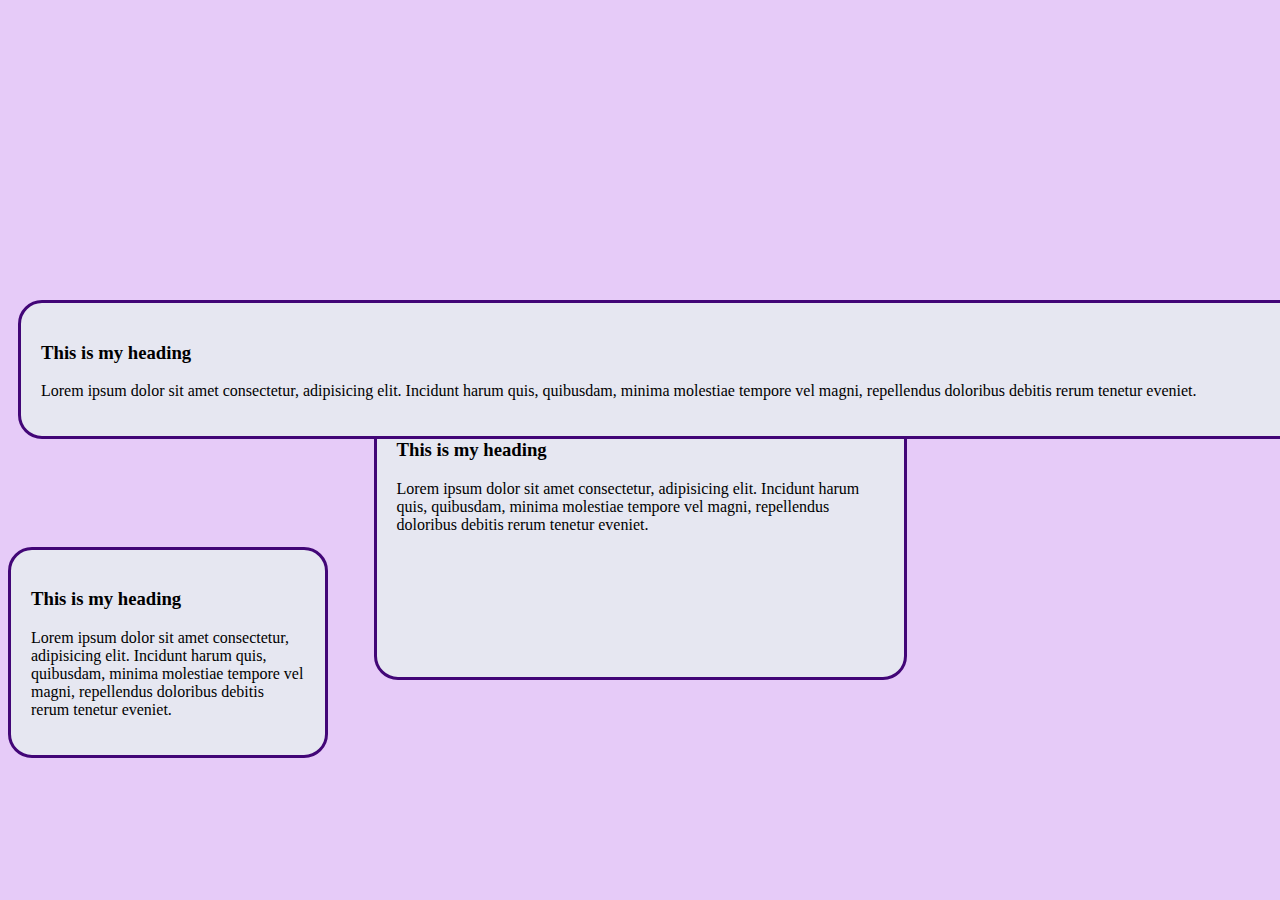
<file: index1.html>
<!DOCTYPE html>
<html lang="en">
<head>
    <meta charset="UTF-8">
    <meta name="viewport" content="width=device-width, initial-scale=2.0">
    <meta http-equiv="X-UA-Compatible" content="ie=edge">
    <title>Box Model</title>
    <style>
        * {
            box-sizing: border-box;
            margin: 100;
            padding: 100;
        }
        body{
            background-color: #e6cbf8;
        }

        .container{
            background-color: rgb(230, 231, 241);
            border: 3px solid rgb(66, 6, 119);

            /* We can set margin/padding for  top, bottom, left and right like this */
            /* padding-top: 79px;
            padding-bottom: 79px;
            padding-left: 34px; 
            padding-right: 79px;*/

            /* margin-top: 3px;
            margin-bottom: 5px;
            margin-left: 34px;
            margin-right:5px ; */

            /* margin = top right bottom left;  */
            /* padding = top right bottom left;  */

            /* padding: 23px 56px 6px 78px;   */
            /* margin: 23px 56px 6px 78px;   */
        
            /* padding: y(top/bottom) x(left/right); */
            /* margin: y(top/bottom) x(left/right); */
            padding:20px;
            margin-top: 300px;
            margin-left: auto;
            margin-right: auto;
            border-radius: 24px;
            width: 533px;
            

            
        }
        #cont{
            float: left;
            width: 1000%;
            margin-left: 10px;
            margin-top: 00px;

        }
        #to{
            position: fixed;
            bottom: 142px;
            float: right;
            width: 25%;
        }
        #tr{
            padding-bottom: 10%;
        }
    </style>
</head>
<body>
    <div id="cont" class="container">
        <h3>This is my heading</h3>
        <p id="first">Lorem ipsum dolor sit amet consectetur, adipisicing elit. Incidunt harum quis, quibusdam, minima molestiae tempore vel magni, repellendus doloribus debitis rerum tenetur eveniet.</p>
    </div>

    <div id="tr" class="container">
        <h3>This is my heading</h3>
        <p id="second">Lorem ipsum dolor sit amet consectetur, adipisicing elit. Incidunt harum quis, quibusdam, minima molestiae tempore vel magni, repellendus doloribus debitis rerum tenetur eveniet.</p>
    </div>

    <div id="to" class="container">
        <h3>This is my heading</h3>
        <p id="third">Lorem ipsum dolor sit amet consectetur, adipisicing elit. Incidunt harum quis, quibusdam, minima molestiae tempore vel magni, repellendus doloribus debitis rerum tenetur eveniet.</p>
    </div>
</body>
</html>
</file>
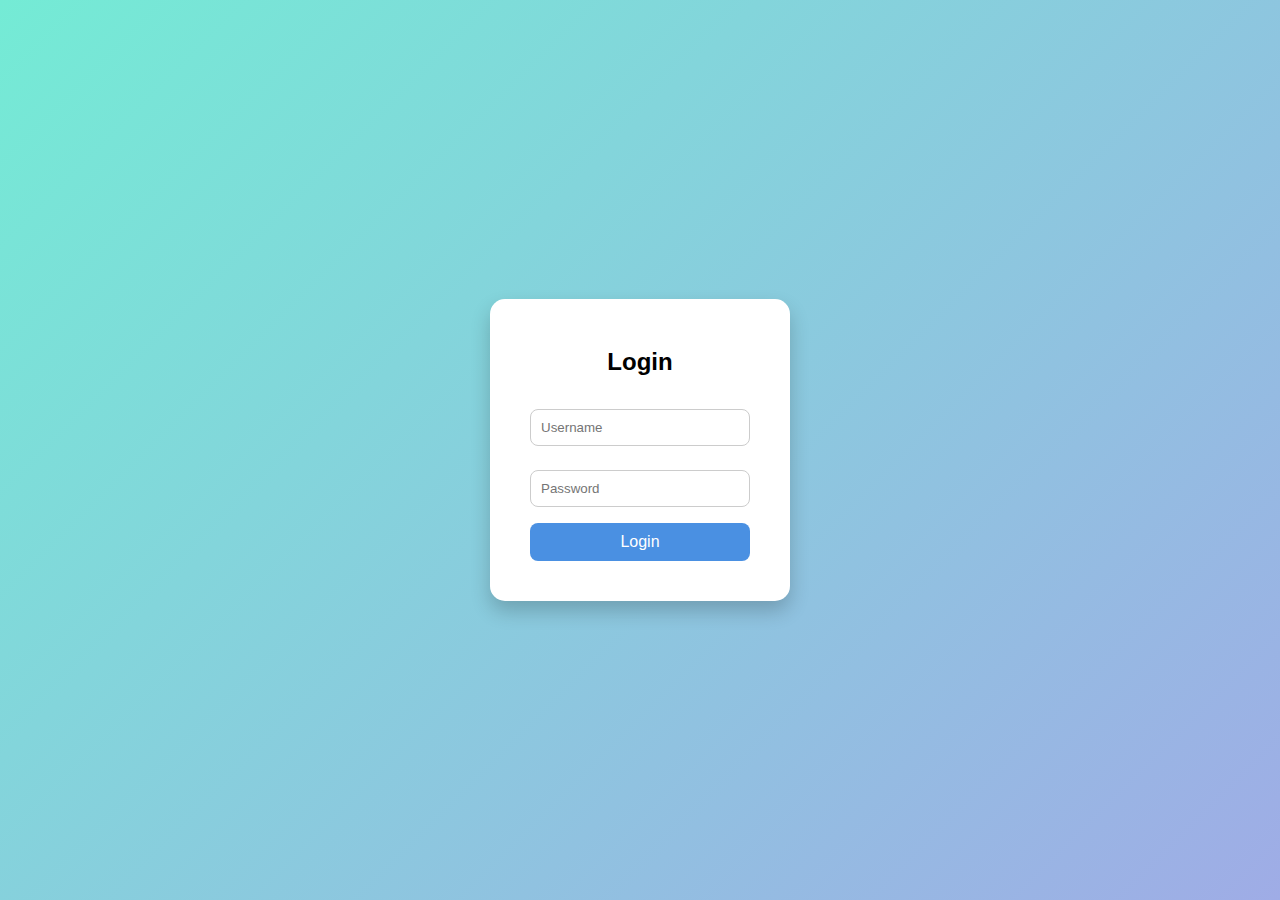
<file: loginpage.html>
<!DOCTYPE html>
<html lang="en">
<head>
  <meta charset="UTF-8" />
  <meta name="viewport" content="width=device-width, initial-scale=1.0" />
  <title>Login Page</title>
  <style>
    * {
      box-sizing: border-box;
      /* // working now */
      /* //this is changes checxking */
    }

    body {
      margin: 0;
      padding: 0;
      font-family: Arial, sans-serif;
      background: linear-gradient(135deg, #74ebd5, #9face6);
      height: 100vh;
      display: flex;
      justify-content: center;
      align-items: center;
    }

    .login-container {
      background-color: white;
      background-image: url(https://pixabay.com/images/search/pokemon%5C/);
      padding: 30px 40px;
      border-radius: 15px;
      box-shadow: 0 10px 20px rgba(0,0,0,0.2);
      width: 300px;
    }

    .login-container h2 {
      text-align: center;
      margin-bottom: 25px;
    }

    .login-container input[type="text"],
    .login-container input[type="password"] {
      width: 100%;
      padding: 10px;
      margin: 8px 0 16px 0;
      border: 1px solid #ccc;
      border-radius: 8px;
    }

    .login-container button {
      width: 100%;
      padding: 10px;
      background-color: #4a90e2;
      border: none;
      color: white;
      font-size: 16px;
      border-radius: 8px;
      cursor: pointer;
    }

    .login-container button:hover {
      background-color: #357ABD;
    }

    .message {
      margin-top: 10px;
      text-align: center;
      color: red;
    }
  </style>
</head>
<body>
  <div class="login-container">
    <h2>Login</h2>
    <input type="text" id="username" placeholder="Username" />
    <input type="password" id="password" placeholder="Password" />
    <button onclick="login()">Login</button>
    <div class="message" id="message"></div>
  </div>

  <script>
    function login() {
      const username = document.getElementById('username').value;
      const password = document.getElementById('password').value;
      const message = document.getElementById('message');

      // Dummy username/password check
      if (username === 'admin' && password === '1234') {
        message.style.color = 'green';
        message.textContent = 'Login successful!';
      } else {
        message.style.color = 'red';
        message.textContent = 'Invalid credentials. Try again.';
      }
    }
  </script>
</body>
</html>
</file>
